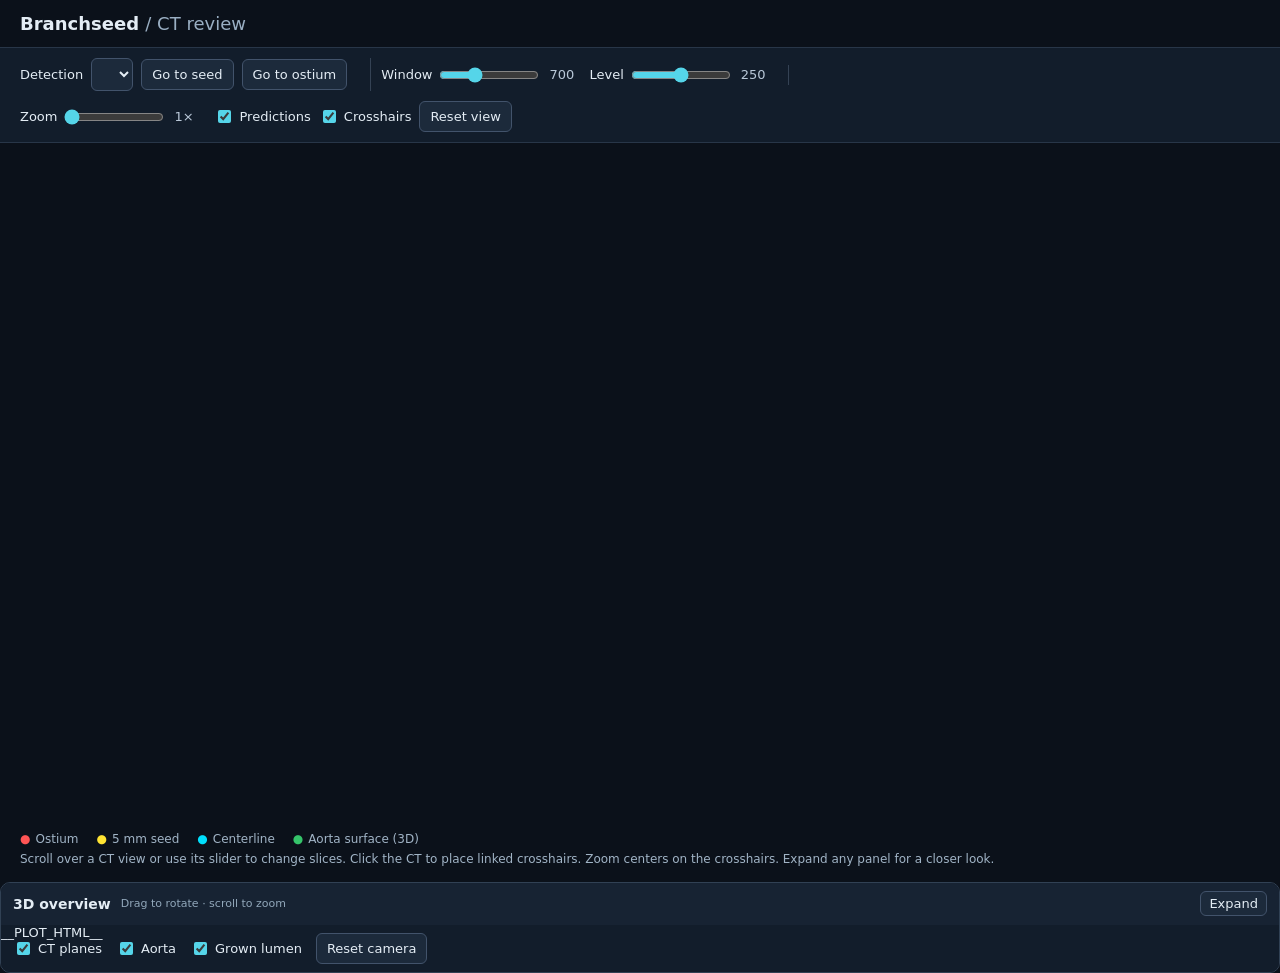
<file: finding-artery/src/viewer.html>
<!doctype html>
<html lang="en">
<head><meta charset="utf-8"><meta name="viewport" content="width=device-width, initial-scale=1">
<title>Branchseed · CT review</title>
<style>
:root{color-scheme:dark;font-family:system-ui,-apple-system,sans-serif;color:#e4edf5;background:#0b111a;font-size:13px}
*{box-sizing:border-box}body{margin:0}button,select,input{font:inherit}button,select{background:#1c2a3b;color:#e4edf5;border:1px solid #42536b;border-radius:6px;padding:7px 10px}button{cursor:pointer}button:hover{background:#30445d}button:disabled{opacity:.4;cursor:default}:focus-visible{outline:2px solid #52d6ef;outline-offset:3px}input[type=range]{accent-color:#55d5e9;min-width:60px;cursor:pointer}input[type=checkbox]{accent-color:#55d5e9}
header{padding:13px 20px;display:flex;align-items:center;gap:16px;border-bottom:1px solid #283648}header strong{font-size:18px}#study{color:#85d7e6}#summary{margin-left:auto;color:#aebfd0}.toolbar{display:flex;align-items:center;flex-wrap:wrap;gap:10px;padding:10px 20px;border-bottom:1px solid #283648;background:#121d2b}.group{display:flex;align-items:center;gap:8px;padding-right:15px;border-right:1px solid #344254}.group:last-child{border:0}.group label{display:flex;align-items:center;gap:5px}.group input[type=range]{width:100px}output{font-variant-numeric:tabular-nums;color:#b9c8d8;min-width:32px}
#workspace{padding:12px;display:grid;grid-template-columns:1fr 1fr;grid-template-rows:1fr 1fr;gap:12px;height:calc(100dvh - 214px);min-height:600px}.panel{min-width:0;min-height:0;display:flex;flex-direction:column;border:1px solid #314154;border-radius:10px;overflow:hidden;background:#0e1723}.panel-head{display:flex;align-items:center;gap:10px;padding:8px 12px;background:#172333;min-height:42px}.panel-head strong{font-size:14px}.badge{color:#91a7ba;font-size:11px}.panel-head button{margin-left:auto;padding:4px 8px}.stage{flex:1;min-height:0;position:relative;background:#020507;overflow:hidden}.stage canvas{width:100%;height:100%;display:block;cursor:crosshair}.position{position:absolute;bottom:8px;left:10px;font-size:11px;color:#c9d5df;background:#08121bce;padding:3px 5px;pointer-events:none;font-variant-numeric:tabular-nums}.edge{position:absolute;color:#99b8c6;font-size:11px;pointer-events:none;background:#08121ba8;padding:2px}.edge.top{top:6px;left:50%}.edge.bottom{bottom:6px;left:50%}.edge.left{left:6px;top:50%}.edge.right{right:6px;top:50%}.slice-controls{display:flex;align-items:center;gap:8px;padding:8px 12px;background:#121d2b}.slice-controls input{flex:1;width:100%}.slice-controls button{padding:2px 9px;font-size:18px}.slice-controls output{min-width:90px;text-align:right}.plot-stage{flex:1;min-height:0;position:relative}#plot{position:absolute;inset:0}.plot-controls{display:flex;gap:14px;padding:8px 12px;background:#121d2b;flex-wrap:wrap}.plot-controls label{display:flex;align-items:center;gap:5px}
footer{padding:0 20px 12px;color:#a1b4c6;line-height:1.7;font-size:12px}.key{display:flex;gap:18px;flex-wrap:wrap}.key span:before{content:'●';margin-right:5px}.key .ostium:before{color:#ff5555}.key .seed:before{color:#ffe433}.key .path:before{color:#00dffc}.key .mask:before{color:#35c46a}#detail{color:#c9dfec}.panel.expanded{position:fixed;inset:12px;z-index:10;box-shadow:0 0 0 20px #0b111af0}body.expanding{overflow:hidden}
@media(max-width:850px){header{flex-wrap:wrap}#summary{margin-left:0}.group{border:0;padding:0}.toolbar{padding:8px 12px}#workspace{height:auto;min-height:0;grid-template-columns:1fr;grid-template-rows:none}.panel{height:420px}.panel.expanded{height:auto}footer{padding:10px 12px}}
</style></head>
<body>
<header><strong>Branchseed <span style="font-weight:400;color:#9aafc3">/ CT review</span></strong><span id="study"></span><span id="summary"></span></header>
<div class="toolbar" aria-label="Review controls">
  <div class="group"><label for="branch">Detection</label><select id="branch"></select><button id="seed">Go to seed</button><button id="ostium">Go to ostium</button><span id="detail"></span></div>
  <div class="group"><label>Window <input id="window" aria-label="CT window width in HU" type="range" min="50" max="2000" step="10" value="700"></label><output id="window-value">700</output><label>Level <input id="level" aria-label="CT window level in HU" type="range" min="-500" max="1000" step="5" value="250"></label><output id="level-value">250</output></div>
  <div class="group"><label>Zoom <input id="zoom" aria-label="CT slice zoom" type="range" min="1" max="6" step="0.25" value="1"></label><output id="zoom-value">1×</output><label><input id="overlays" type="checkbox" checked> Predictions</label><label><input id="crosshairs" type="checkbox" checked> Crosshairs</label><button id="reset">Reset view</button></div>
</div>
<main id="workspace"></main>
<footer><div class="key"><span class="ostium">Ostium</span><span class="seed">5 mm seed</span><span class="path">Centerline</span><span class="mask">Aorta surface (3D)</span></div>
<div>Scroll over a CT view or use its slider to change slices. Click the CT to place linked crosshairs. Zoom centers on the crosshairs. Expand any panel for a closer look.</div>
<div id="resolution"></div></footer>
<script>
'use strict';
const V=__VIEWER_DATA__;
const $=id=>document.getElementById(id);
const raw=atob(V.ct_base64),CT=new Int16Array(raw.length/2);
for(let i=0;i<CT.length;i++)CT[i]=raw.charCodeAt(i*2)|(raw.charCodeAt(i*2+1)<<8);
const names=['Axial','Coronal','Sagittal'],horizontal=[2,2,1],vertical=[1,0,0];
const state={cursor:V.initial.map((k,a)=>V.coordinates[a][k]),indices:[...V.initial],zoom:1,width:700,level:250,branch:0};
const cache=[null,null,null],transforms=[null,null,null];
function clamp(x,lo,hi){return Math.max(lo,Math.min(hi,x))}
function flat(z,y,x){return (z*V.shape[1]+y)*V.shape[2]+x}
function lps(p){const xyz=[p[2]+V.offset[2],p[1]+V.offset[1],p[0]+V.offset[0]];return V.origin_lps.map((o,r)=>o+V.direction[r].reduce((s,d,c)=>s+d*xyz[c]*V.spacing_xyz[c],0))}
function nearest(axis,value){const coords=V.coordinates[axis];let best=0;for(let i=1;i<coords.length;i++)if(Math.abs(coords[i]-value)<Math.abs(coords[best]-value))best=i;return best}
function edgeLabel(axis,sign){const xyzAxis=2-axis,vector=V.direction.map(row=>row[xyzAxis]*sign);let i=0;for(let j=1;j<3;j++)if(Math.abs(vector[j])>Math.abs(vector[i]))i=j;return vector[i]>=0?['L','P','S'][i]:['R','A','I'][i]}
for(let axis=0;axis<3;axis++){
  const panel=document.createElement('section');panel.className='panel';panel.id='panel-'+axis;
  panel.innerHTML=`<div class="panel-head"><strong>${names[axis]}</strong><span class="badge">CT + predictions</span><button class="expand" aria-label="Expand ${names[axis]} view">Expand</button></div><div class="stage"><canvas id="canvas-${axis}" tabindex="0" aria-label="${names[axis]} CT: scroll or arrow keys to change slice; click to position crosshairs"></canvas><span class="edge top">${edgeLabel(vertical[axis],-1)}</span><span class="edge bottom">${edgeLabel(vertical[axis],1)}</span><span class="edge left">${edgeLabel(horizontal[axis],-1)}</span><span class="edge right">${edgeLabel(horizontal[axis],1)}</span><span class="position" id="label-${axis}"></span></div><div class="slice-controls"><button id="prev-${axis}" aria-label="Previous ${names[axis]} slice">−</button><input id="slider-${axis}" aria-label="${names[axis]} slice" type="range" min="0" max="${V.shape[axis]-1}" step="1"><button id="next-${axis}" aria-label="Next ${names[axis]} slice">+</button><output id="count-${axis}"></output></div>`;
  $('workspace').appendChild(panel);
}
</script>
<section class="panel" id="panel-3"><div class="panel-head"><strong>3D overview</strong><span class="badge">Drag to rotate · scroll to zoom</span><button class="expand" aria-label="Expand 3D view">Expand</button></div><div class="plot-stage"><div id="plot">__PLOT_HTML__</div></div><div class="plot-controls"><label><input id="planes" type="checkbox" checked> CT planes</label><label><input id="aorta" type="checkbox" checked> Aorta</label><label><input id="lumen" type="checkbox" checked> Grown lumen</label><button id="camera">Reset camera</button></div></section>
<script>
// Move the already initialized plot into the fourth panel.
$('workspace').appendChild($('panel-3'));
const plot=$('branchseed-3d');
function slice(axis){
  const k=state.indices[axis],key=[k,state.width,state.level].join(':');
  if(cache[axis]?.key===key)return cache[axis].canvas;
  const rows=V.shape[vertical[axis]],cols=V.shape[horizontal[axis]],canvas=document.createElement('canvas');canvas.width=cols;canvas.height=rows;
  const ctx=canvas.getContext('2d'),image=ctx.createImageData(cols,rows),low=state.level-state.width/2;
  for(let r=0;r<rows;r++)for(let c=0;c<cols;c++){const ijk=axis===0?[k,r,c]:(axis===1?[r,k,c]:[r,c,k]),g=clamp(Math.round(255*(CT[flat(...ijk)]-low)/state.width),0,255),n=4*(r*cols+c);image.data[n]=image.data[n+1]=image.data[n+2]=g;image.data[n+3]=255}
  ctx.putImageData(image,0,0);cache[axis]={key,canvas};return canvas;
}
function draw(axis){
  const canvas=$('canvas-'+axis),rect=canvas.getBoundingClientRect();if(!rect.width||!rect.height)return;
  const dpr=window.devicePixelRatio||1;canvas.width=Math.round(rect.width*dpr);canvas.height=Math.round(rect.height*dpr);
  const ctx=canvas.getContext('2d');ctx.scale(dpr,dpr);ctx.fillStyle='#020507';ctx.fillRect(0,0,rect.width,rect.height);
  const ha=horizontal[axis],va=vertical[axis],cols=V.shape[ha],rows=V.shape[va];
  const dx=V.spacing_zyx[ha]*(V.coordinates[ha][1]-V.coordinates[ha][0]||1),dy=V.spacing_zyx[va]*(V.coordinates[va][1]-V.coordinates[va][0]||1);
  const scale=Math.min(rect.width/(cols*dx),rect.height/(rows*dy))*state.zoom,sx=dx*scale,sy=dy*scale;
  const cx=state.zoom===1?(cols-1)/2:nearest(ha,state.cursor[ha]),cy=state.zoom===1?(rows-1)/2:nearest(va,state.cursor[va]);
  const ox=rect.width/2-(cx+.5)*sx,oy=rect.height/2-(cy+.5)*sy;
  transforms[axis]={ox,oy,sx,sy};ctx.imageSmoothingEnabled=false;ctx.drawImage(slice(axis),ox,oy,cols*sx,rows*sy);
  const x=q=>ox+(q/(V.coordinates[ha][1]-V.coordinates[ha][0]||1)+.5)*sx,y=q=>oy+(q/(V.coordinates[va][1]-V.coordinates[va][0]||1)+.5)*sy;
  const fixed=V.coordinates[axis][state.indices[axis]],half=(V.coordinates[axis][1]-V.coordinates[axis][0]||1)/2;
  if($('overlays').checked)for(let i=0;i<V.branches.length;i++){
    const b=V.branches[i];ctx.globalAlpha=i===state.branch?1:.5;ctx.lineWidth=i===state.branch?2.5:1.5;ctx.strokeStyle='#00dffc';
    // Clip each segment to this slice slab so crossings remain visible.
    for(let j=1;j<b.path.length;j++){const a=b.path[j-1],p=b.path[j],d=p[axis]-a[axis];let t0=0,t1=1;
      if(Math.abs(d)<1e-9){if(Math.abs(a[axis]-fixed)>half)continue}else{const u=(fixed-half-a[axis])/d,v=(fixed+half-a[axis])/d;t0=Math.max(0,Math.min(u,v));t1=Math.min(1,Math.max(u,v));if(t0>t1)continue}
      const q=t=>a.map((n,k)=>n+t*(p[k]-n));const start=q(t0),end=q(t1);ctx.beginPath();ctx.moveTo(x(start[ha]),y(start[va]));ctx.lineTo(x(end[ha]),y(end[va]));ctx.stroke();
    }
    for(const [p,color] of [[b.ostium,'#ff5555'],[b.seed,'#ffe433']])if(Math.abs(p[axis]-fixed)<=half){ctx.beginPath();ctx.arc(x(p[ha]),y(p[va]),i===state.branch?5:3,0,2*Math.PI);ctx.fillStyle=color;ctx.fill();ctx.strokeStyle='#081019';ctx.lineWidth=1;ctx.stroke()}
  }
  ctx.globalAlpha=1;
  if($('crosshairs').checked){ctx.strokeStyle='#c9f2ffaa';ctx.lineWidth=1;ctx.setLineDash([5,4]);const px=x(state.cursor[ha]),py=y(state.cursor[va]);ctx.beginPath();ctx.moveTo(px,0);ctx.lineTo(px,rect.height);ctx.moveTo(0,py);ctx.lineTo(rect.width,py);ctx.stroke();ctx.setLineDash([])}
  const q=lps(state.cursor);$('label-'+axis).textContent='LPS '+q.map(n=>n.toFixed(1)).join(', ')+' mm';
  $('slider-'+axis).value=state.indices[axis];$('count-'+axis).textContent=(state.indices[axis]+1)+' / '+V.shape[axis];
  $('prev-'+axis).disabled=state.indices[axis]===0;$('next-'+axis).disabled=state.indices[axis]===V.shape[axis]-1;
}
function plane(axis){const rows=V.shape[vertical[axis]],cols=V.shape[horizontal[axis]],k=state.indices[axis],step=Math.max(1,Math.ceil(Math.max(rows,cols)/100)),X=[],Y=[],Z=[],C=[];
  for(let r=0;r<rows;r+=step){const xx=[],yy=[],zz=[],cc=[];for(let c=0;c<cols;c+=step){const ijk=axis===0?[k,r,c]:(axis===1?[r,k,c]:[r,c,k]),q=lps(ijk.map((n,a)=>V.coordinates[a][n]));xx.push(q[0]);yy.push(q[1]);zz.push(q[2]);cc.push(CT[flat(...ijk)])}X.push(xx);Y.push(yy);Z.push(zz);C.push(cc)}return {x:X,y:Y,z:Z,surfacecolor:C}}
let timer=null;
function sync3d(){clearTimeout(timer);timer=setTimeout(()=>{if(!plot.data)return;const planes=[0,1,2].map(plane);Plotly.restyle(plot,{x:planes.map(p=>p.x),y:planes.map(p=>p.y),z:planes.map(p=>p.z),surfacecolor:planes.map(p=>p.surfacecolor),cmin:state.level-state.width/2,cmax:state.level+state.width/2},[0,1,2])},100)}
function render(){for(let a=0;a<3;a++)draw(a);sync3d()}
function go(point){state.indices=point.map((n,a)=>nearest(a,n));state.cursor=state.indices.map((n,a)=>V.coordinates[a][n]);render()}
function move(axis,k){state.indices[axis]=clamp(k,0,V.shape[axis]-1);state.cursor[axis]=V.coordinates[axis][state.indices[axis]];render()}
for(let axis=0;axis<3;axis++){
  $('slider-'+axis).addEventListener('input',e=>move(axis,+e.target.value));
  $('prev-'+axis).onclick=()=>move(axis,state.indices[axis]-1);$('next-'+axis).onclick=()=>move(axis,state.indices[axis]+1);
  const canvas=$('canvas-'+axis);canvas.addEventListener('wheel',e=>{e.preventDefault();if(e.deltaY)move(axis,state.indices[axis]+Math.sign(e.deltaY))},{passive:false});
  canvas.onkeydown=e=>{if(['ArrowUp','ArrowDown'].includes(e.key)){e.preventDefault();move(axis,state.indices[axis]+(e.key==='ArrowUp'?1:-1))}};
  canvas.onclick=e=>{const t=transforms[axis],rect=canvas.getBoundingClientRect(),ha=horizontal[axis],va=vertical[axis],p=[...state.cursor];p[ha]=V.coordinates[ha][clamp(Math.round((e.clientX-rect.left-t.ox)/t.sx-.5),0,V.shape[ha]-1)];p[va]=V.coordinates[va][clamp(Math.round((e.clientY-rect.top-t.oy)/t.sy-.5),0,V.shape[va]-1)];go(p)};
}
$('study').textContent=V.case_id;$('summary').textContent=V.branches.length+' detected branches';
if(!V.branches.length){$('branch').add(new Option('No accepted branches',''));$('branch').disabled=$('seed').disabled=$('ostium').disabled=true}
else V.branches.forEach((b,i)=>$('branch').add(new Option(b.label,i)));
function branchDetail(){const b=V.branches[state.branch];$('detail').textContent=b?.radius_mm!=null?'r = '+b.radius_mm.toFixed(2)+' mm':''}
$('branch').onchange=()=>{state.branch=+$('branch').value;branchDetail();go(V.branches[state.branch].seed)};
$('seed').onclick=()=>go(V.branches[state.branch].seed);$('ostium').onclick=()=>go(V.branches[state.branch].ostium);
for(const [id,property] of [['window','width'],['level','level'],['zoom','zoom']])$(id).oninput=()=>{state[property]=+$(id).value;$(id+'-value').textContent=$(id).value+(id==='zoom'?'×':'');render()};
function visibility(predicate,visible){if(!plot.data)return;const ids=plot.data.map((t,i)=>predicate(t,i)?i:-1).filter(i=>i>=0);if(ids.length)Plotly.restyle(plot,{visible},ids)}
$('planes').onchange=()=>visibility((t,i)=>i<3,$('planes').checked);
$('aorta').onchange=()=>visibility(t=>t.name==='Supplied aorta mask',$('aorta').checked);
$('lumen').onchange=()=>visibility(t=>t.legendgroup==='grown',$('lumen').checked);
$('overlays').onchange=()=>{visibility(t=>t.type==='scatter3d',$('overlays').checked);render()};$('crosshairs').onchange=render;
const resetCamera=()=>Plotly.relayout(plot,{'scene.camera':{eye:{x:1.25,y:1.25,z:1.25},center:{x:0,y:0,z:0},up:{x:0,y:0,z:1}}});$('camera').onclick=resetCamera;
$('reset').onclick=()=>{state.zoom=1;state.width=700;state.level=250;for(const [id,value] of [['zoom',1],['window',700],['level',250]]){$(id).value=value;$(id+'-value').textContent=value+(id==='zoom'?'×':'')}for(const id of ['overlays','crosshairs','planes','aorta','lumen'])$(id).checked=true;visibility(()=>true,true);go(V.initial.map((k,a)=>V.coordinates[a][k]));resetCamera()};
function collapse(){document.querySelectorAll('.panel.expanded').forEach(p=>{p.classList.remove('expanded');p.querySelector('.expand').textContent='Expand'});document.body.classList.remove('expanding')}
document.querySelectorAll('.expand').forEach(b=>b.onclick=()=>{const panel=b.closest('.panel'),was=panel.classList.contains('expanded');collapse();if(!was){panel.classList.add('expanded');b.textContent='Restore';document.body.classList.add('expanding')}});
document.addEventListener('keydown',e=>{if(e.key==='Escape')collapse()});
new ResizeObserver(()=>{for(let a=0;a<3;a++)draw(a);if(plot.data)Plotly.Plots.resize(plot)}).observe($('workspace'));
for(const panel of document.querySelectorAll('.panel'))new ResizeObserver(()=>{for(let a=0;a<3;a++)draw(a);if(plot.data)Plotly.Plots.resize(plot)}).observe(panel);
const oblique=V.direction.some(row=>Math.max(...row.map(Math.abs))<.999);
$('resolution').textContent='Aorta-centered CT crop · all loaded slices · spacing '+V.spacing_zyx.slice().reverse().map(n=>n.toFixed(2)).join(' × ')+' mm (x, y, z).'+(oblique?' Views follow acquisition axes; edge letters indicate the nearest anatomical direction.':'');
branchDetail();render();
</script></body></html>
</file>
